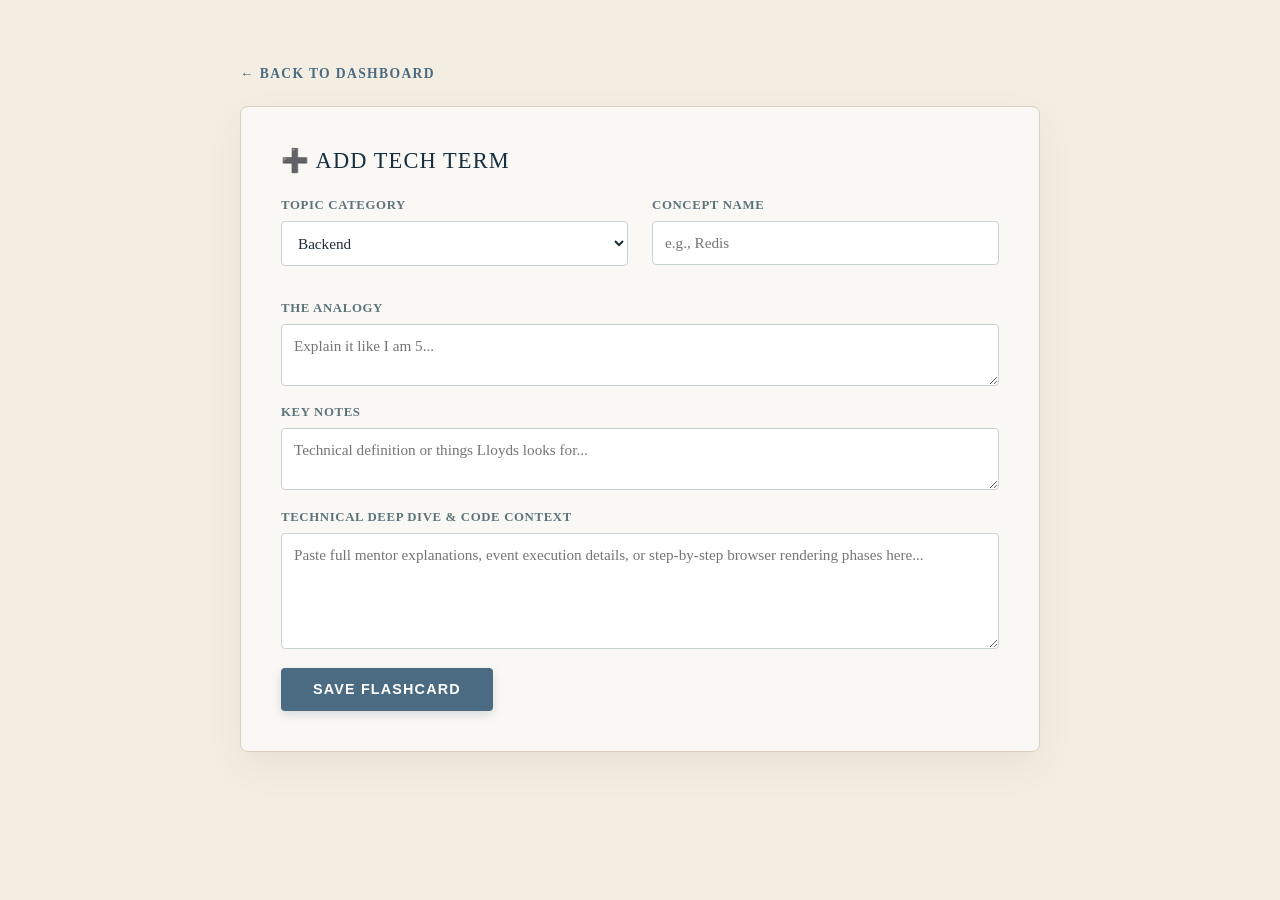
<file: templates/add.html>
<!DOCTYPE html>
<html lang="en">
<head>
    <meta charset="UTF-8">
    <meta name="viewport" content="width=device-width, initial-scale=1.0">
    <title>Add Tech Term - Tracker Jacker</title>
    <link rel="stylesheet" href="/static/style.css">
</head>
<body>
    <main class="container single-term-container">
        <a href="/" class="back-btn">← Back to Dashboard</a>

        <section class="form-container">
            <h2>➕ Add Tech Term</h2>
            <form action="/add" method="POST">
                <div class="form-group-row">
                    <div class="form-group">
                        <label for="topic">Topic Category</label>
                        <select name="topic" id="topic" required>
                            <option value="Backend">Backend</option>
                            <option value="Frontend">Frontend</option>
                            <option value="Database">Database</option>
                            <option value="DevOps">DevOps</option>
                        </select>
                    </div>
                    <div class="form-group">
                        <label for="concept_name">Concept Name</label>
                        <input type="text" name="concept_name" id="concept_name" placeholder="e.g., Redis" required>
                    </div>
                </div>
                
                <div class="form-group">
                    <label for="analogy">The Analogy</label>
                    <textarea name="analogy" id="analogy" rows="2" placeholder="Explain it like I am 5..." required></textarea>
                </div>
                
                <div class="form-group">
                    <label for="key_notes">Key Notes</label>
                    <textarea name="key_notes" id="key_notes" rows="2" placeholder="Technical definition or things Lloyds looks for..." required></textarea>
                </div>
                
                <div class="form-group">
                    <label for="deep_dive">Technical Deep Dive & Code Context</label>
                    <textarea name="deep_dive" id="deep_dive" rows="5" placeholder="Paste full mentor explanations, event execution details, or step-by-step browser rendering phases here..." required></textarea>
                </div>

                <button type="submit" class="submit-btn">Save Flashcard</button>
            </form>
        </section>
    </main>
</body>
</html>
</file>
<file: static/style.css>
/* ==========================================================================
   GLOBAL BASE SETTINGS & THEME CORES 
   ========================================================================== */
body {
    font-family: "Georgia", serif; 
    background-color: #f4ede2; 
    color: #1c2d37; 
    margin: 0;
    padding: 2rem 1rem;
    letter-spacing: 0.02em;
}

.container {
    max-width: 1000px;
    margin: 0 auto;
}

h1 {
    font-size: 2.8rem;
    font-weight: 400; 
    color: #162e3d; 
    margin-bottom: 0.25rem;
    text-transform: uppercase;
    letter-spacing: 0.1em;
    text-align: center;
}

.subtitle {
    font-size: 1.15rem;
    font-weight: 400;
    font-style: italic;
    color: #5c7479; 
    margin-bottom: 3rem;
    text-transform: lowercase;
    text-align: center;
}

/* Global Navigation & Back Buttons */
.back-btn {
    display: inline-block;
    color: #4a6b82; 
    text-decoration: none;
    font-weight: 600;
    margin-bottom: 1.5rem;
    margin-right: 1.5rem;
    text-transform: uppercase;
    font-size: 0.85rem;
    letter-spacing: 0.1em;
    transition: color 0.2s ease;
}

.back-btn:hover {
    color: #8da499; 
}

/* Global UI Element: Classification Tags */
.tag {
    display: inline-block;
    align-self: flex-start;
    background-color: #e5ccd3; 
    color: #4a3b40; 
    font-size: 0.75rem;
    font-weight: 600;
    padding: 0.35rem 0.85rem;
    border-radius: 4px;
    border: none; 
    text-transform: uppercase;
    letter-spacing: 0.1em;
    margin-bottom: 1.25rem;
    box-shadow: 0 2px 4px rgba(0,0,0,0.05); 
}


/* ==========================================================================
   INDEX PAGE & HEADER CONTROLS
   ========================================================================== */

/* Top level horizontal navigation container */
.nav-links {
    display: flex;
    gap: 1.5rem;
    list-style: none;
    padding: 0;
    justify-content: center;
    margin-bottom: 3rem;
}

.nav-links li {
    margin: 0;
}

/* The Flashcard Grid layout structural settings */
.flashcard-grid {
    column-count: 3;       
    column-gap: 2.5rem;      
    width: 100%;
}

/* Individual Flashcard Structure */
.flashcard {
    background: #faf8f5; 
    border-radius: 4px; 
    padding: 1.75rem;
    border: 12px solid #dcd1be; 
    position: relative;
    display: flex;
    flex-direction: column;
    break-inside: avoid;   
    margin-bottom: 2.5rem;   
    box-shadow: 0 10px 25px rgba(0, 0, 0, 0.08); 
    transition: transform 0.3s ease, box-shadow 0.3s ease;
}

.flashcard:hover {
    transform: translateY(-5px);
    box-shadow: 0 15px 35px rgba(22, 46, 61, 0.15);
}

.flashcard h2 {
    font-size: 1.5rem;
    font-weight: 500;
    margin: 0 0 1.25rem 0;
    color: #162e3d; 
    letter-spacing: 0.05em;
    text-transform: uppercase;
}

/* Card Section Blocks */
.section {
    margin-bottom: 1.25rem;
}

.section:last-child {
    margin-bottom: 0;
}

.section h3 {
    font-size: 0.8rem;
    text-transform: uppercase;
    letter-spacing: 0.08em;
    color: #69827c; 
    font-weight: 600;
    margin: 0 0 0.5rem 0;
}

.section p {
    font-size: 0.95rem;
    line-height: 1.6;
    margin: 0;
    color: #4a555a; 
}

/* Card Footer Link Layout */
.card-footer {
    margin-top: auto;
    padding-top: 1.25rem;
}

.notes-link {
    color: #4a6b82; 
    text-decoration: underline;
    font-size: 0.9rem;
    font-weight: 600;
    text-transform: uppercase;
    letter-spacing: 0.05em;
}

.notes-link:hover {
    color: #9bb5b2; 
}


/* ==========================================================================
   SHOW PAGE
   ========================================================================== */

.single-term-container {
    max-width: 800px;
    padding-top: 2rem;
}

.term-header {
    margin-top: 1.5rem;
    margin-bottom: 2rem;
}

/* The Content Display Blocks */
.notes-block {
    background: #faf8f5;
    border-radius: 4px;
    padding: 2.5rem;
    margin-bottom: 2rem;
    border: 12px solid #dcd1be;
    box-shadow: 0 10px 30px rgba(0,0,0,0.05);
}

/* Titles inside the content blocks */
.notes-block h2 {
    font-size: 1.25rem;
    font-weight: 600;
    text-transform: uppercase;
    letter-spacing: 0.08em;
    color: #162e3d;
    margin-top: 0;
    margin-bottom: 1.25rem;
}

/* Text inside the details blocks */
.notes-block p,
.large-text {
    font-size: 1.05rem;
    line-height: 1.7;
    margin: 0;
    color: #4a555a; 
    font-weight: 400;
}

/* Technical context adjustments */
.technical-deep-dive {
    background-color: #f1f5f4; 
}


/* ==========================================================================
   ADD AND EDIT PAGE
   ========================================================================== */

/* Form Wrapper Styling */
.form-container {
    background: #faf8f5;
    border-radius: 8px;
    padding: 2.5rem;
    margin-bottom: 3rem;
    box-shadow: 0 15px 40px rgba(0,0,0,0.05);
    border: 1px solid #dcd1be; 
}

.form-container h2 {
    font-size: 1.4rem;
    font-weight: 500;
    margin-top: 0;
    margin-bottom: 1.5rem;
    color: #162e3d; 
    text-transform: uppercase;
    letter-spacing: 0.05em;
}

.form-group-row {
    display: flex;
    gap: 1.5rem;
    margin-bottom: 1rem;
}

.form-group {
    display: flex;
    flex-direction: column;
    flex: 1;
    margin-bottom: 1.2rem;
}

.form-group label {
    font-size: 0.8rem;
    font-weight: 600;
    color: #5c7479;
    margin-bottom: 0.5rem;
    text-transform: uppercase;
    letter-spacing: 0.05em;
}

.form-group input, 
.form-group select, 
.form-group textarea {
    padding: 0.75rem;
    border: 1px solid #c5d3d1; 
    border-radius: 4px;
    font-family: inherit;
    font-size: 0.95rem;
    background-color: #ffffff; 
    color: #1c2d37;
}

.form-group input:focus, 
.form-group select:focus,
.form-group textarea:focus {
    outline: none;
    border-color: #4a6b82;
    background-color: #f7fafb; 
}

/* Interactive Action Buttons */
.submit-btn {
    display: inline-block;
    background-color: #4a6b82; 
    color: #ffffff;
    border: none;
    padding: 0.85rem 2rem;
    font-size: 0.9rem;
    font-weight: 600;
    border-radius: 4px;
    cursor: pointer;
    text-transform: uppercase;
    text-align: center;
    letter-spacing: 0.08em;
    box-shadow: 0 4px 10px rgba(74, 107, 130, 0.2);
    transition: background-color 0.2s ease, transform 0.1s ease;
}

.submit-btn:hover {
    background-color: #385367;
    transform: translateY(-1px);
}

.submit-btn:active {
    transform: translateY(1px);
}


/* ==========================================================================
   STUDY MODE LAYOUT
   ========================================================================== */

/* Layout frame wrapper targeting the standalone study scene view */
.study-wrapper {
    display: flex;
    flex-direction: column;
    align-items: center;
    justify-content: center;
    min-height: 70vh;
    padding-top: 1rem;
}

.study-back-link-box {
    width: 100%;
    max-width: 550px;
    text-align: left;
}

/* Card frame setup scaled purposefully for reviewing definitions */
.study-card {
    background: #faf8f5;
    border-radius: 4px;
    padding: 3rem 2.5rem;
    border: 12px solid #dcd1be;
    width: 100%;
    max-width: 550px;
    box-shadow: 0 15px 35px rgba(22, 46, 61, 0.08);
    text-align: center;
    box-sizing: border-box;
}

.study-card h2 {
    font-size: 2.2rem;
    font-weight: 400;
    margin: 0 0 1.5rem 0;
    color: #162e3d;
    text-transform: uppercase;
    letter-spacing: 0.05em;
}

/* Content block targeting the revealed details criteria data fields */
.study-reveal-block {
    border-top: 1px solid #dcd1be;
    margin-top: 2rem;
    padding-top: 1.5rem;
    text-align: left;
}

/* Action bar controller wrapper managing interaction targets */
.study-controls {
    display: flex;
    gap: 1.5rem;
    margin-top: 2.5rem;
    align-items: center;
}

/* Action button design specifications aligning with standard form actions */
.study-btn {
    display: inline-block;
    background-color: #4a6b82;
    color: #ffffff;
    border: none;
    padding: 0.85rem 1.75rem;
    font-size: 0.85rem;
    font-weight: 600;
    border-radius: 4px;
    cursor: pointer;
    text-transform: uppercase;
    text-align: center;
    letter-spacing: 0.08em;
    text-decoration: none;
    box-shadow: 0 4px 10px rgba(74, 107, 130, 0.1);
    transition: background-color 0.2s ease, transform 0.1s ease;
}

.study-btn:hover {
    background-color: #385367;
}

/* Context alternative targeting side scroll directional elements */
.study-btn-arrow {
    background-color: #69827c;
}

.study-btn-arrow:hover {
    background-color: #536964;
}


/* ==========================================================================
   RESPONSIVE DESIGN RULES
   ========================================================================== */
@media (max-width: 900px) {
    .flashcard-grid {
        column-count: 2; 
    }
}

@media (max-width: 600px) {
    .flashcard-grid {
        column-count: 1; 
    }
    .form-group-row {
        flex-direction: column;
        gap: 0;
    }
}
</file>
